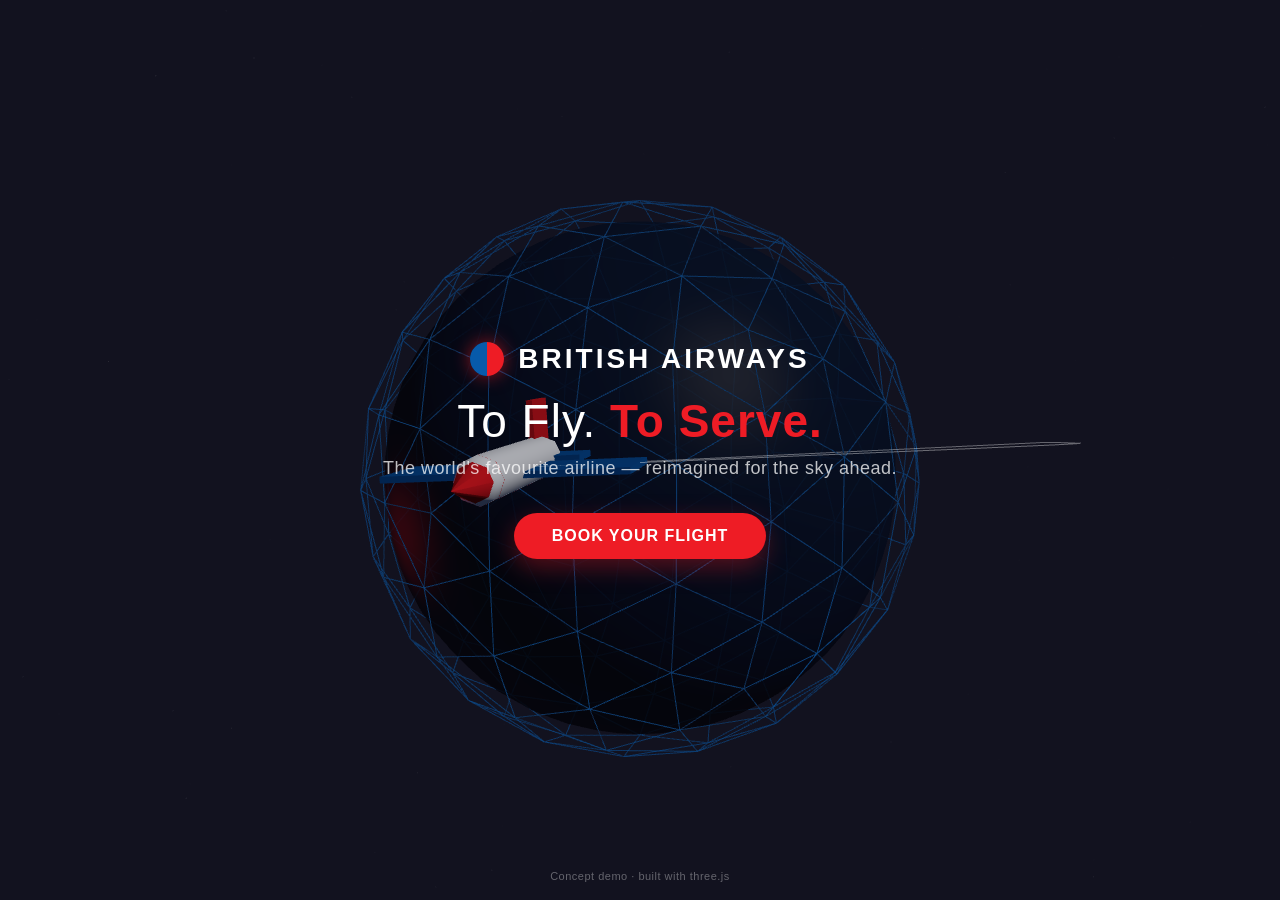
<file: ads/british-airways/index.html>
<!DOCTYPE html>
<html lang="en">
<head>
<meta charset="UTF-8" />
<meta name="viewport" content="width=device-width, initial-scale=1.0" />
<title>British Airways — To Fly. To Serve.</title>
<style>
  :root {
    --ba-navy: #075aaa;
    --ba-navy-dark: #12121f;
    --ba-red: #ee1c25;
    --ba-white: #ffffff;
  }
  html, body {
    margin: 0;
    padding: 0;
    width: 100%;
    height: 100%;
    background: var(--ba-navy-dark);
    overflow: hidden;
    font-family: "Helvetica Neue", Arial, sans-serif;
  }
  #scene {
    position: fixed;
    inset: 0;
  }
  #scene canvas {
    display: block;
  }
  .overlay {
    position: fixed;
    inset: 0;
    display: flex;
    flex-direction: column;
    align-items: center;
    justify-content: center;
    pointer-events: none;
    text-align: center;
    color: var(--ba-white);
  }
  .brand {
    display: flex;
    align-items: center;
    gap: 14px;
    opacity: 0;
    transform: translateY(16px);
    animation: fadeUp 1s ease-out 0.4s forwards;
  }
  .brand .mark {
    width: 34px;
    height: 34px;
    border-radius: 50%;
    background: conic-gradient(var(--ba-red) 0deg 180deg, var(--ba-navy) 180deg 360deg);
    box-shadow: 0 0 18px rgba(238, 28, 37, 0.6);
  }
  .brand .wordmark {
    font-size: 28px;
    font-weight: 700;
    letter-spacing: 3px;
    text-transform: uppercase;
  }
  .tagline {
    margin-top: 18px;
    font-size: 46px;
    font-weight: 300;
    letter-spacing: 1px;
    opacity: 0;
    transform: translateY(16px);
    animation: fadeUp 1s ease-out 1s forwards;
  }
  .tagline strong {
    font-weight: 700;
    color: var(--ba-red);
  }
  .subtext {
    margin-top: 10px;
    font-size: 18px;
    font-weight: 300;
    color: rgba(255, 255, 255, 0.75);
    letter-spacing: 0.5px;
    opacity: 0;
    transform: translateY(16px);
    animation: fadeUp 1s ease-out 1.5s forwards;
  }
  .cta {
    margin-top: 34px;
    pointer-events: auto;
    padding: 14px 38px;
    border-radius: 999px;
    border: none;
    background: var(--ba-red);
    color: var(--ba-white);
    font-size: 16px;
    font-weight: 600;
    letter-spacing: 1px;
    text-transform: uppercase;
    cursor: pointer;
    box-shadow: 0 8px 24px rgba(238, 28, 37, 0.35);
    opacity: 0;
    transform: translateY(16px);
    animation: fadeUp 1s ease-out 2s forwards;
    transition: transform 0.2s ease, box-shadow 0.2s ease;
  }
  .cta:hover {
    transform: translateY(-2px);
    box-shadow: 0 12px 30px rgba(238, 28, 37, 0.5);
  }
  @keyframes fadeUp {
    to {
      opacity: 1;
      transform: translateY(0);
    }
  }
  .fineprint {
    position: fixed;
    bottom: 18px;
    left: 0;
    right: 0;
    text-align: center;
    font-size: 11px;
    letter-spacing: 0.5px;
    color: rgba(255, 255, 255, 0.35);
    pointer-events: none;
  }
</style>
</head>
<body>
  <div id="scene"></div>

  <div class="overlay">
    <div class="brand">
      <div class="mark"></div>
      <div class="wordmark">British Airways</div>
    </div>
    <div class="tagline">To Fly. <strong>To Serve.</strong></div>
    <div class="subtext">The world's favourite airline — reimagined for the sky ahead.</div>
    <button class="cta">Book Your Flight</button>
  </div>

  <div class="fineprint">Concept demo · built with three.js</div>

  <script src="vendor/three.min.js"></script>
  <script>
    const container = document.getElementById('scene');

    const scene = new THREE.Scene();
    scene.fog = new THREE.FogExp2(0x12121f, 0.035);

    const camera = new THREE.PerspectiveCamera(
      50, window.innerWidth / window.innerHeight, 0.1, 1000
    );
    camera.position.set(0, 1.5, 11);

    const renderer = new THREE.WebGLRenderer({ antialias: true, alpha: false });
    renderer.setPixelRatio(Math.min(window.devicePixelRatio, 2));
    renderer.setSize(window.innerWidth, window.innerHeight);
    renderer.setClearColor(0x12121f, 1);
    container.appendChild(renderer.domElement);

    // Lighting
    scene.add(new THREE.AmbientLight(0x3b4a6b, 1.1));
    const keyLight = new THREE.DirectionalLight(0xffffff, 1.4);
    keyLight.position.set(5, 6, 4);
    scene.add(keyLight);
    const rimLight = new THREE.DirectionalLight(0xee1c25, 0.6);
    rimLight.position.set(-6, -2, -4);
    scene.add(rimLight);

    // Starfield
    const starGeo = new THREE.BufferGeometry();
    const starCount = 1400;
    const starPositions = new Float32Array(starCount * 3);
    for (let i = 0; i < starCount; i++) {
      const radius = 40 + Math.random() * 60;
      const theta = Math.random() * Math.PI * 2;
      const phi = Math.acos(2 * Math.random() - 1);
      starPositions[i * 3] = radius * Math.sin(phi) * Math.cos(theta);
      starPositions[i * 3 + 1] = radius * Math.sin(phi) * Math.sin(theta);
      starPositions[i * 3 + 2] = radius * Math.cos(phi);
    }
    starGeo.setAttribute('position', new THREE.BufferAttribute(starPositions, 3));
    const starMat = new THREE.PointsMaterial({ color: 0xffffff, size: 0.09, sizeAttenuation: true });
    scene.add(new THREE.Points(starGeo, starMat));

    // Wireframe globe (global route network)
    const globeGroup = new THREE.Group();
    const globe = new THREE.Mesh(
      new THREE.IcosahedronGeometry(3.1, 3),
      new THREE.MeshBasicMaterial({ color: 0x075aaa, wireframe: true, transparent: true, opacity: 0.35 })
    );
    globeGroup.add(globe);
    const globeCore = new THREE.Mesh(
      new THREE.SphereGeometry(2.85, 32, 32),
      new THREE.MeshPhongMaterial({ color: 0x0a1a33, shininess: 40, transparent: true, opacity: 0.85 })
    );
    globeGroup.add(globeCore);
    scene.add(globeGroup);

    // Low-poly airplane
    function buildPlane() {
      const plane = new THREE.Group();
      const bodyMat = new THREE.MeshPhongMaterial({ color: 0xffffff, shininess: 80 });
      const accentMat = new THREE.MeshPhongMaterial({ color: 0xee1c25, shininess: 60 });
      const wingMat = new THREE.MeshPhongMaterial({ color: 0x075aaa, shininess: 50 });

      const fuselage = new THREE.Mesh(new THREE.CapsuleGeometry(0.14, 1.1, 4, 8), bodyMat);
      fuselage.rotation.z = Math.PI / 2;
      plane.add(fuselage);

      const nose = new THREE.Mesh(new THREE.ConeGeometry(0.14, 0.4, 8), accentMat);
      nose.rotation.z = -Math.PI / 2;
      nose.position.x = 0.75;
      plane.add(nose);

      const wing = new THREE.Mesh(new THREE.BoxGeometry(0.5, 0.04, 1.5), wingMat);
      wing.position.set(-0.05, -0.02, 0);
      plane.add(wing);

      const tailWing = new THREE.Mesh(new THREE.BoxGeometry(0.28, 0.04, 0.6), wingMat);
      tailWing.position.set(-0.55, 0, 0);
      plane.add(tailWing);

      const fin = new THREE.Mesh(new THREE.BoxGeometry(0.3, 0.35, 0.04), accentMat);
      fin.position.set(-0.55, 0.2, 0);
      plane.add(fin);

      plane.scale.setScalar(1.15);
      return plane;
    }

    const plane = buildPlane();
    scene.add(plane);

    // Contrail
    const trailPoints = 60;
    const trailGeo = new THREE.BufferGeometry();
    const trailPositions = new Float32Array(trailPoints * 3);
    trailGeo.setAttribute('position', new THREE.BufferAttribute(trailPositions, 3));
    const trailMat = new THREE.LineBasicMaterial({ color: 0xffffff, transparent: true, opacity: 0.4 });
    const trail = new THREE.Line(trailGeo, trailMat);
    scene.add(trail);
    const trailHistory = [];

    const flightRadius = 4.6;
    const flightTilt = 0.35;

    function planePosition(t) {
      const x = Math.cos(t) * flightRadius;
      const z = Math.sin(t) * flightRadius;
      const y = Math.sin(t * 1.3) * flightTilt + 0.4;
      return new THREE.Vector3(x, y, z);
    }

    const clock = new THREE.Clock();

    function animate() {
      requestAnimationFrame(animate);
      const elapsed = clock.getElapsedTime();

      globeGroup.rotation.y = elapsed * 0.08;

      const t = elapsed * 0.35;
      const pos = planePosition(t);
      const nextPos = planePosition(t + 0.01);
      plane.position.copy(pos);
      plane.lookAt(nextPos);

      trailHistory.unshift(pos.clone());
      if (trailHistory.length > trailPoints) trailHistory.pop();
      for (let i = 0; i < trailPoints; i++) {
        const p = trailHistory[i] || pos;
        trailPositions[i * 3] = p.x;
        trailPositions[i * 3 + 1] = p.y;
        trailPositions[i * 3 + 2] = p.z;
      }
      trailGeo.attributes.position.needsUpdate = true;

      camera.position.x = Math.sin(elapsed * 0.05) * 1.2;
      camera.lookAt(0, 0.3, 0);

      renderer.render(scene, camera);
    }
    animate();

    window.addEventListener('resize', () => {
      camera.aspect = window.innerWidth / window.innerHeight;
      camera.updateProjectionMatrix();
      renderer.setSize(window.innerWidth, window.innerHeight);
    });

    document.querySelector('.cta').addEventListener('click', () => {
      window.open('https://www.britishairways.com', '_blank', 'noopener');
    });
  </script>
</body>
</html>
</file>
